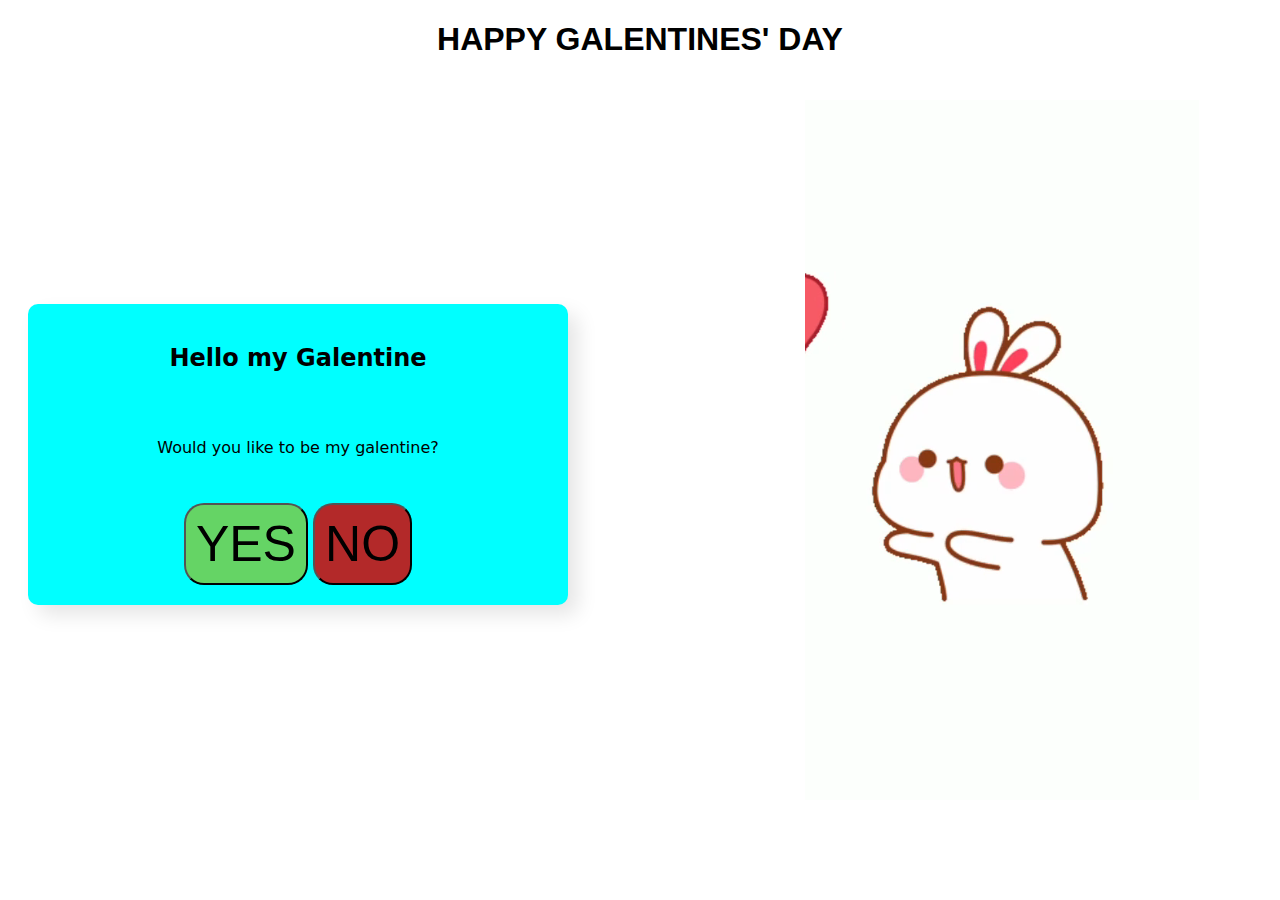
<file: index.html>
<!DOCTYPE html>
<html>
<head>
    <title>HAPPY GALENTINES</title>
    <link rel="stylesheet" type="text/css" href="style.css">
</head>
<body>
    <h1>HAPPY GALENTINES' DAY</h1>
    <div class="content">
        <div class="column">
            <form>
                <h2 >Hello my Galentine</h2>
                <p style="padding: 20px;">Would you like to be my galentine?</p>
                <div class="column">
                    <button style="background-color: rgb(101, 212, 101);font-size: 50px;" type="button" onclick="window.location.href='page3.html'">YES</button>
                    <button style="background-color: rgb(179, 41, 41);font-size: 50px;" type="button" onclick="window.location.href='page2.html'">NO</button>
                </div>
            </form>
        </div>
        <div class="column">
            <video loop="" autoplay="" muted="">
                <source src="video1.mp4" type="video/mp4">
                Your browser does not support the video tag.
            </video>
        </div>
    </div>
</body>
</html>
</file>
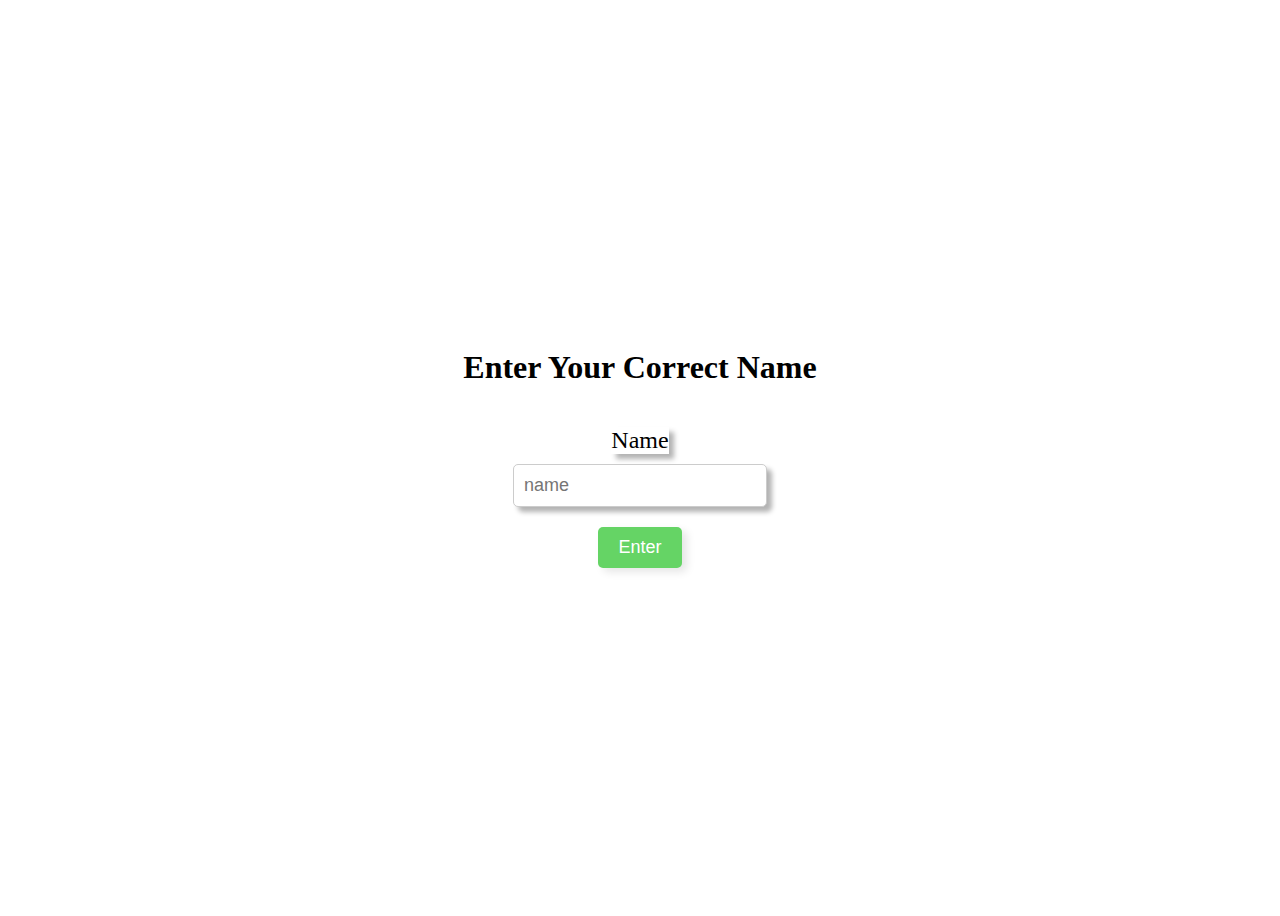
<file: 1name.html>
<!DOCTYPE html>
<head>
    <title> ANSWER CORRECTLY </title>
   
</head>
<body>
    <style>
        body{
            background-color: rgb(255, 255, 255);
            display: flex;
            flex-direction: column;
            align-items: center;
            justify-content: center;
            height: 100vh;
        }
        form{
            display: flex;
            flex-direction: column;
            align-items: center;
            justify-content: center;
            padding: 20px;
            border-radius: 10px;
            /*box-shadow: 0 4px 8px rgba(0,0,0,0.1);*/
        }
        label{
            font-size: 24px;
            margin-bottom: 10px;
        }
        input[type="text"]{
            padding: 10px;
            font-size: 18px;
            border-radius: 5px;
            border: 1px solid #ccc;
            margin-bottom: 20px;
            box-shadow: 5px 5px 5px rgba(0,0,0,0.3);
        }
        button{
            padding: 10px 20px;
            font-size: 18px;
            color: white;
            background-color: rgb(101, 212, 101);
            border: none;
            border-radius: 5px;
            cursor: pointer;
            box-shadow: 5px 4px 8px rgba(0,0,0,0.1);
        }
    </style>
        <h1> Enter Your Correct Name </h1>
        <form id="nameForm">
            <label for ="name"style = "box-shadow: 5px 5px 5px rgba(0,0,0,0.3);"> Name </label> 
            <input type="text" id="nameInput" placeholder="name" required> 
            <button type="submit" value="Submit">Enter </button>
            <p id ="errorMessage" style="color:red;display: none!important;"></p>
        </form>
        <script src="script.js"></script>
</body> 
</html>
</file>
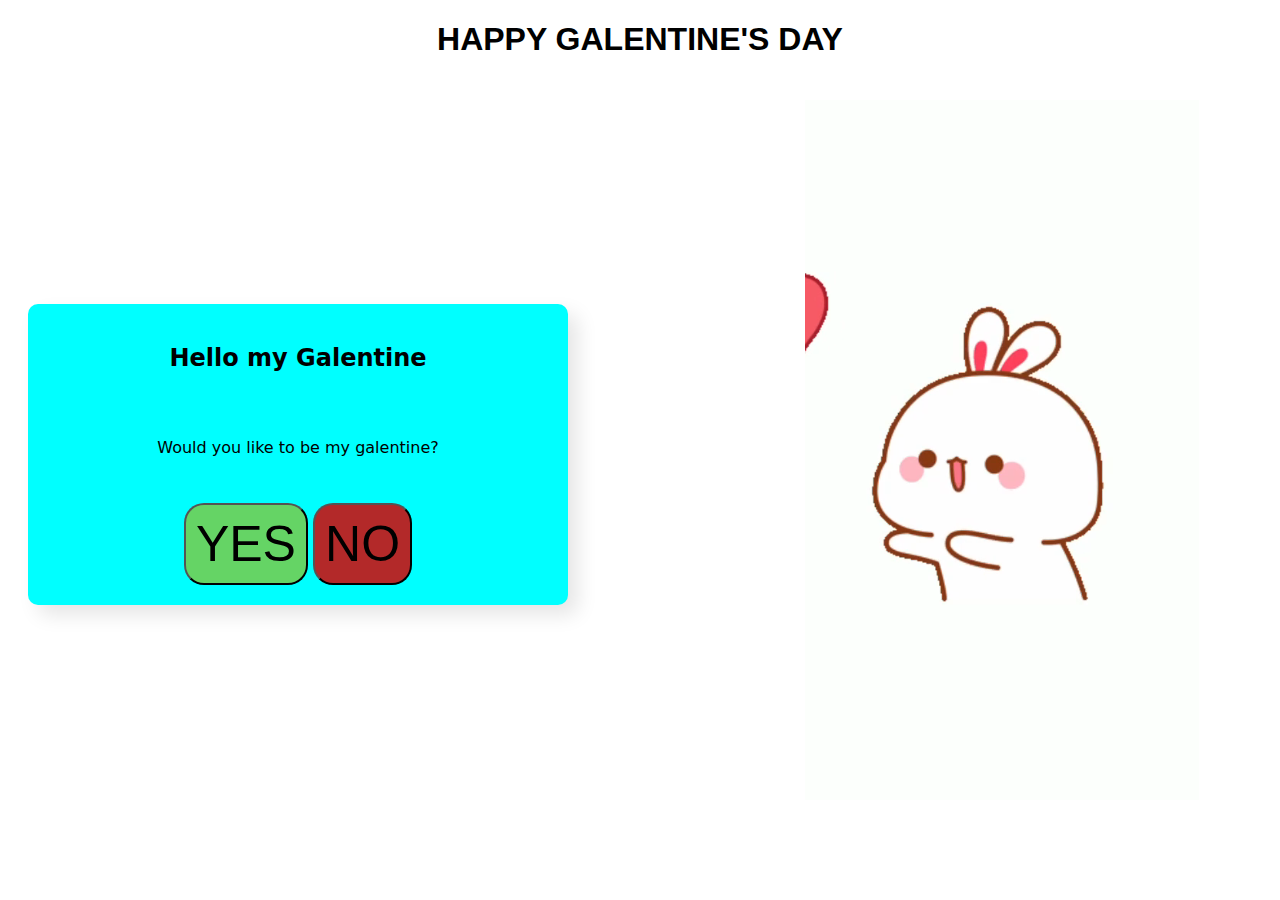
<file: page1.html>
<!DOCTYPE html>
<html>
<head>
    <title>HAPPY GALENTINES</title>
    <link rel="stylesheet" type="text/css" href="style.css">
</head>
<body>
    <h1>HAPPY GALENTINE'S DAY</h1>
    <div class="content">
        <div class="column">
            <form>
                <h2 >Hello my Galentine</h2>
                <p style="padding: 20px;">Would you like to be my galentine?</p>
                <div class="column">
                    <button style="background-color: rgb(101, 212, 101);font-size: 50px;" type="button" onclick="window.location.href='page3.html'">YES</button>
                    <button style="background-color: rgb(179, 41, 41);font-size: 50px;" type="button" onclick="window.location.href='page2.html'">NO</button>
                </div>
            </form>
        </div>
        <div class="column">
            <video loop="" autoplay="" muted="">
                <source src="video1.mp4" type="video/mp4">
                Your browser does not support the video tag.
            </video>
        </div>
    </div>
    <script src="script.js"></script>
</body>
</html>
</file>
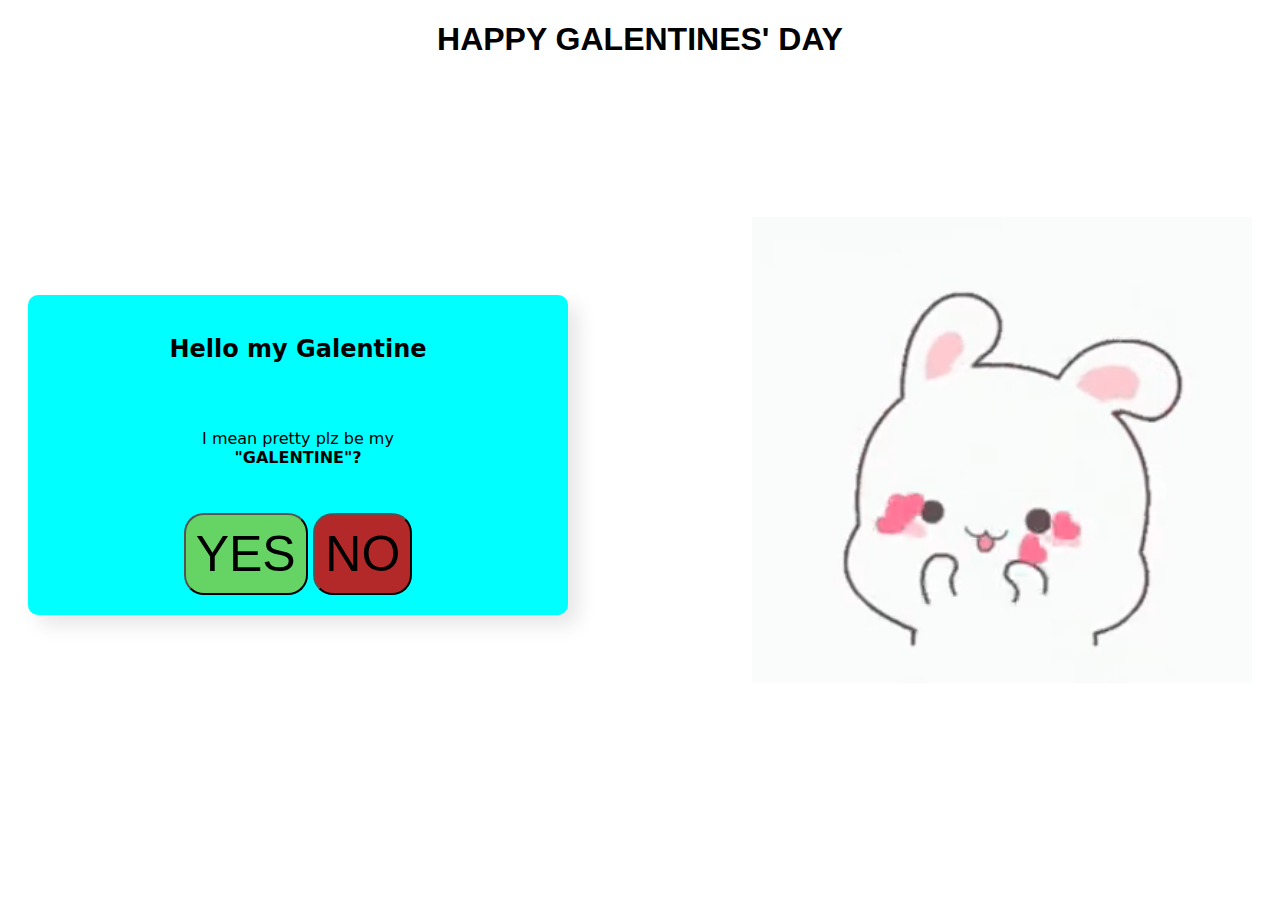
<file: page2.html>
<!DOCTYPE html>
<html>
<head>
    <title>HAPPY GALENTINES</title>
    <link rel="stylesheet" type="text/css" href="style.css">
</head>
<body>
    <h1>HAPPY GALENTINES' DAY</h1>
    <div class="content">
        <div class="column">
            <form method="POST" id="galentineForm">
                <h2 >Hello my Galentine</h2>
                <p style="padding: 20px;">I mean pretty plz  be my<br><b> "GALENTINE"?</p>
                <input type="hidden" name="name" id="hiddenName"placeholder="Name should appear here">
                <div class="column">
                    <button style="background-color: rgb(101, 212, 101);font-size: 50px;" type="button" onclick="window.location.href='page3.html'">YES</button>
                    <button style="background-color: rgb(179, 41, 41);font-size: 50px;" type="button" onclick="window.location.href='page4.html'">NO</button>
                </div>
            </form>
        </div>
        <div class="column">
            <video loop="" autoplay="" muted="">
                <source src="video2.mp4" type="video/mp4">
                Your browser does not support the video tag.
            </video>
        </div>
    </div>
    <script src="script.js"></script>
</body>
</html>
</file>
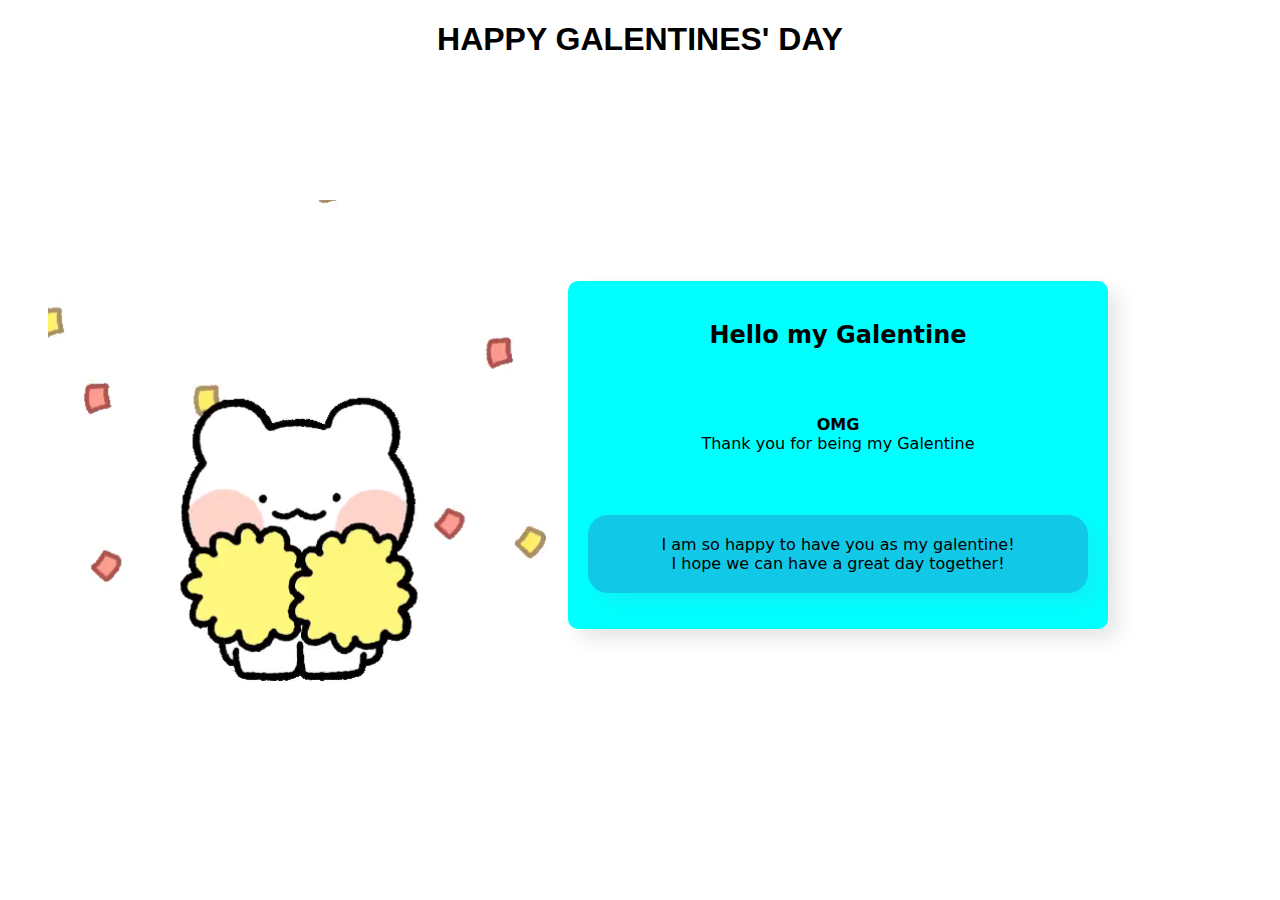
<file: page3.html>
<!DOCTYPE html>
<html>
<head>
    <title>HAPPY GALENTINES</title>
    <link rel="stylesheet" type="text/css" href="style.css">
</head>
<body>
    <h1>HAPPY GALENTINES' DAY</h1>
    <div class="content1">
        <div class="column1">
            <video loop="" autoplay="" muted="">
                <source src="video5.mp4" type="video/mp4">
                Your browser does not support the video tag.
            </video>
        </div>
        <div class="column1">
            <form class="mysaw" method="POST" id="galentineForm">
                <h2 >Hello my Galentine</h2>
                <p style="padding: 20px;"><b>OMG</b><br>Thank you for being my Galentine </p>
                <input type="hidden" name="name" id="hiddenName"placeholder="Name should appear here">
                <div class="column1">
                    <p style="box-shadow: 10px 10px 20px rgba(157, 103, 176, 0.1);background-color: rgba(51, 90, 180, 0.326);border-radius: 20px;padding: 20px;"> I am so happy to have you as my galentine! <br> I hope we can have a great day together! </p>
                 <!--   <button style="background-color: rgb(101, 212, 101);font-size: 50px;" type="button" onclick="">YES</button>
                    <button style="background-color: rgb(179, 41, 41);font-size: 50px;" type="button" onclick="">NO</button>-->
                </div>
            </form>
        </div>
        <div class="column1">
            <video loop="" autoplay="" muted="">
                <source src="video4.mp4" type="video/mp4">
                Your browser does not support the video tag. 
            </video>
        </div>
    </div>
    <script src="script.js"></script>
</body>
</html>
</file>
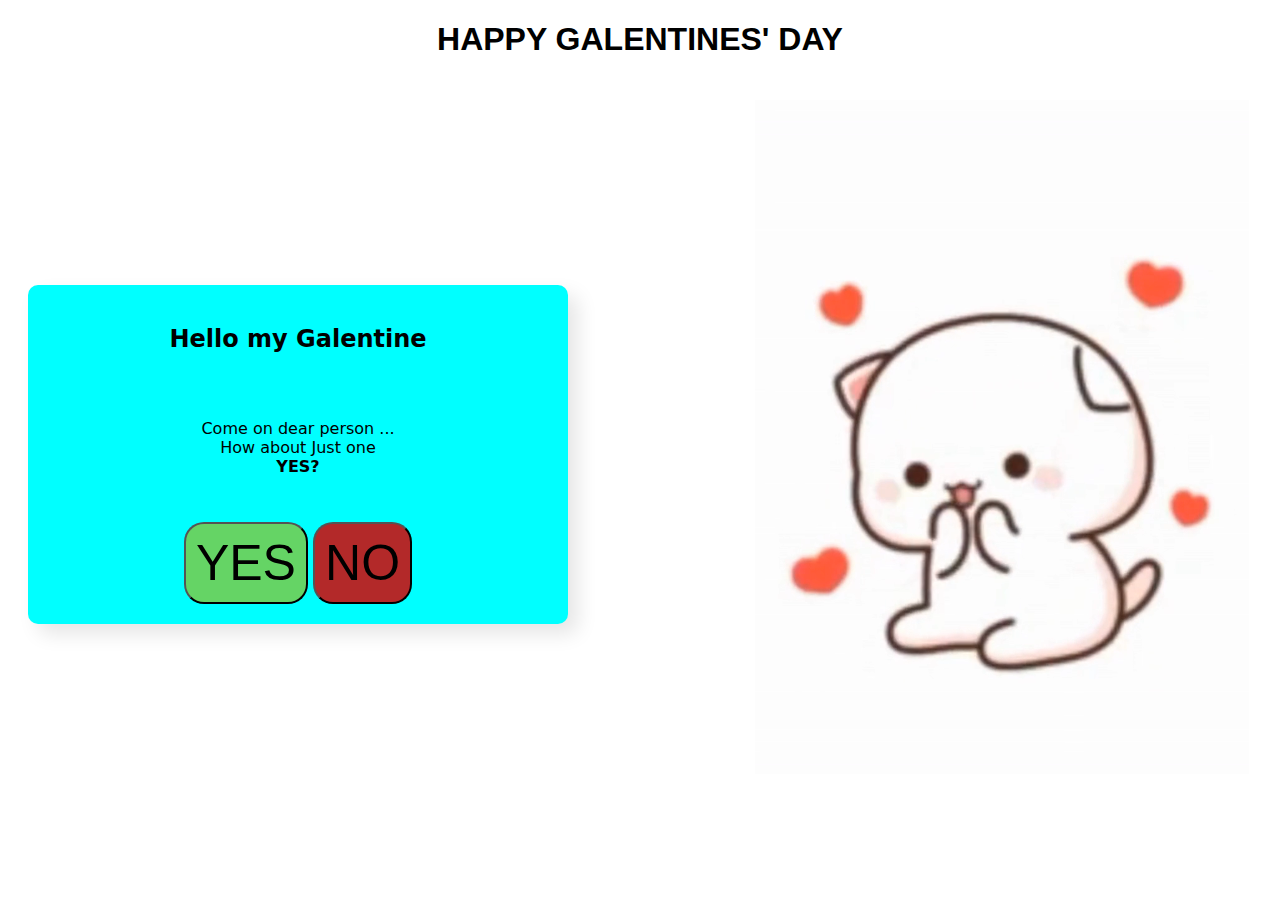
<file: page4.html>
<!DOCTYPE html>
<html>
<head>
    <title>HAPPY GALENTINES</title>
    <link rel="stylesheet" type="text/css" href="style.css">
</head>
<body>
    <h1>HAPPY GALENTINES' DAY</h1>
    <div class="content">
        <div class="column">
            <form method="POST" id="galentineForm">
                <h2 >Hello my Galentine</h2>
                <p style="padding: 20px;">Come on dear person ...<br>How about Just one <br><b>YES?</b></p>
                <input type="hidden" name="name" id="hiddenName"placeholder="Name should appear here">
                <div class="column">
                    <button style="background-color: rgb(101, 212, 101);font-size: 50px;" type="button" onclick="window.location.href='page3.html'">YES</button>
                    <button style="background-color: rgb(179, 41, 41);font-size: 50px;" type="button" onclick="window.location.href='page5.html'">NO</button>
                </div>
            </form>
        </div>
        <div class="column">
            <video loop="" autoplay="" muted="">
                <source src="video3.mp4" type="video/mp4">
                Your browser does not support the video tag.
            </video>
        </div>
    </div>
    <script src="script.js"></script>
</body>
</html>
</file>
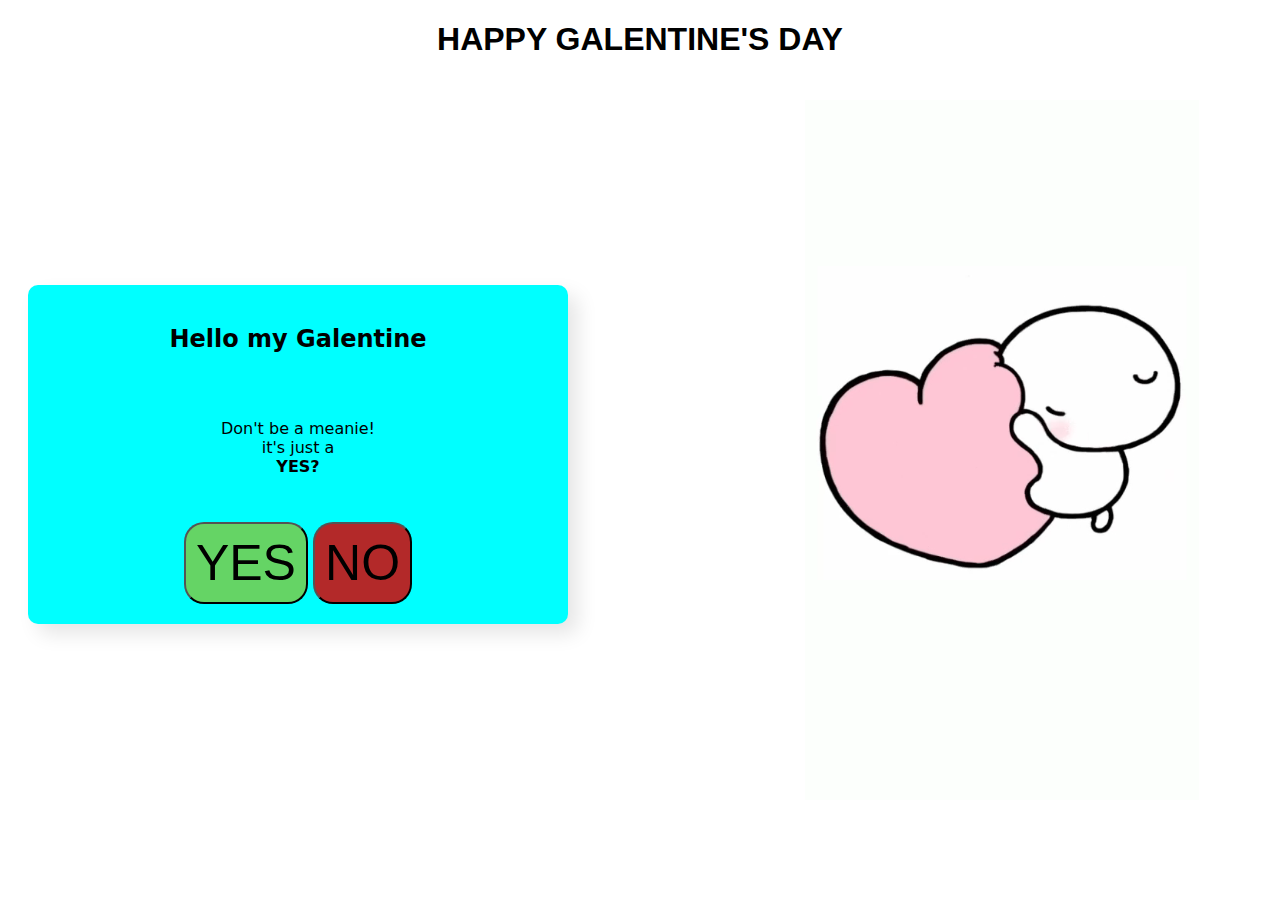
<file: page5.html>
<!DOCTYPE html>
<html>
<head>
    <title>HAPPY GALENTINES</title>
    <link rel="stylesheet" type="text/css" href="style.css">
</head>
<body>
    <h1>HAPPY GALENTINE'S DAY</h1>
    <div class="content">
        <div class="column">
            <form method="POST" id="galentineForm">
                <h2 >Hello my Galentine</h2>
                <p style="padding: 20px;">Don't be a meanie!<br>it's just a <br><b>YES?</b></p>
                <input type="hidden" name="name" id="hiddenName"placeholder="Name should appear here">
                <div class="column">
                    <button style="background-color: rgb(101, 212, 101);font-size: 50px;" type="button" onclick="window.location.href='page3.html'">YES</button>
                    <button style="background-color: rgb(179, 41, 41);font-size: 50px;" type="button" onclick="window.location.href='page6.html'">NO</button>
                </div>
            </form>
        </div>
        <div class="column">
            <video loop="" autoplay="" muted="">
                <source src="video6.mp4" type="video/mp4">
                Your browser does not support the video tag.
            </video>
        </div>
    </div>
    <script src="script.js"></script>
</body>
</html>
</file>
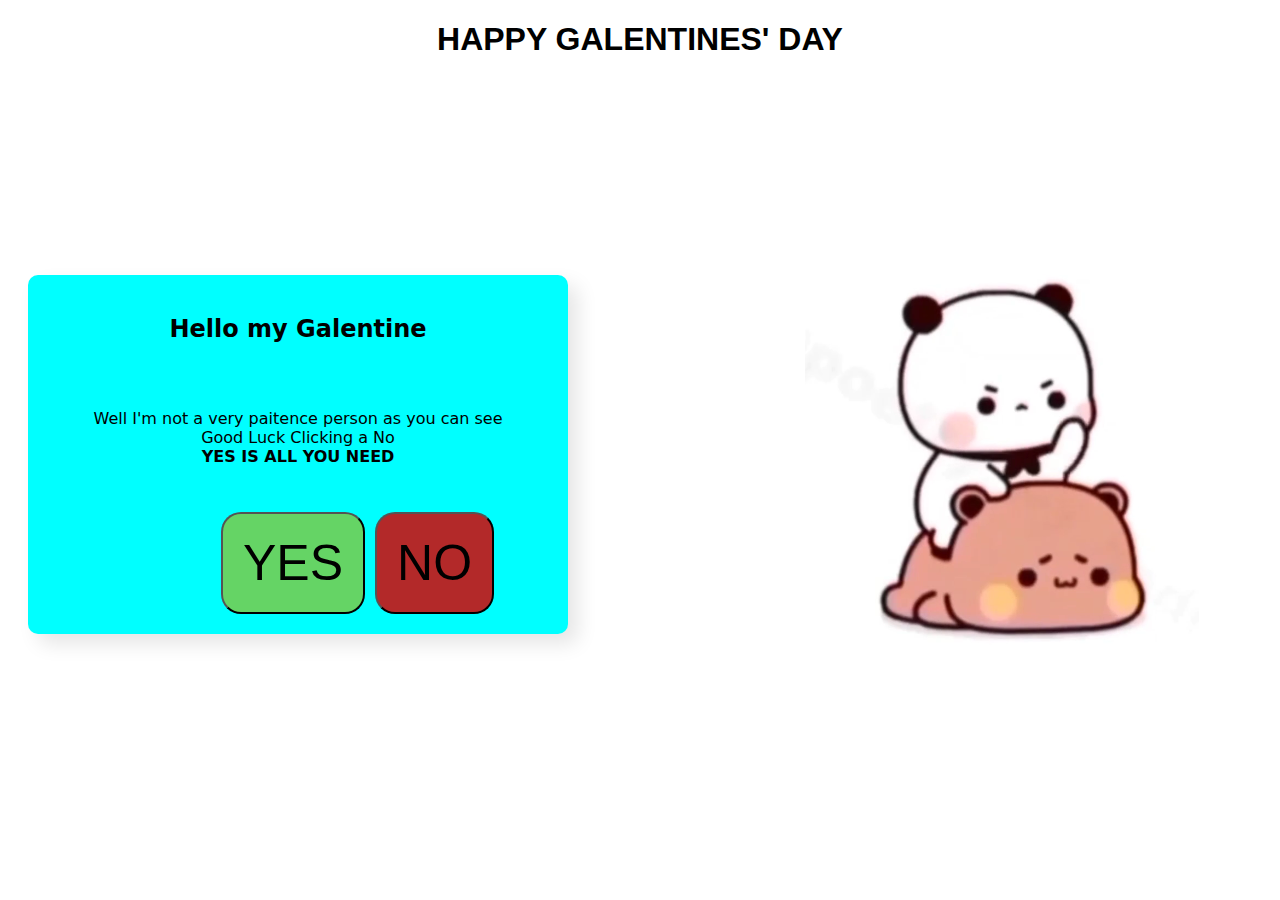
<file: page6.html>
<!DOCTYPE html>
<html>
<head>
    <title>HAPPY GALENTINES</title>
    <link rel="stylesheet" type="text/css" href="style.css">
</head>
<body>
    
    <h1>HAPPY GALENTINES' DAY</h1>
    <div class="content">
        <div class="column">
            <form>
                <h2 >Hello my Galentine</h2>
                <p style="padding: 20px;">Well I'm not a very paitence person as you can see<br>Good Luck Clicking a No<br><b> YES IS ALL YOU NEED</p>
                <div class="column">
                    <button style="background-color: rgb(101, 212, 101);font-size: 50px;padding: 20px;margin-right: 10px;" type="button" onclick="window.location.href='page3.html'">YES</button>
                    <button id="noButton" type="button">NO</button>
                    
                </div>
            </form>
        </div>
        <div class="column">
            <video loop="" autoplay="" muted="">
                <source src="video7.mp4" type="video/mp4">
                Your browser does not support the video tag.
            </video>
        </div>
    </div>
    <script src="script.js"></script>
</body>
</html>
</file>
<file: style.css>
body {
  font-family: system-ui;
  background: #0000;
  color: BLCK;
  text-align: center;
}
h1 {
  font-family: 'Trebuchet MS', 'Lucida Sans Unicode', 'Lucida Grande', 'Lucida Sans', Arial, sans-serif;
}
h2 {
  font-size: 24px;
  margin-bottom: 20px;
}
video {
  width: 500px;
  height: 700px;
  float: right;
  margin-left: 20px; 
  margin-bottom: 10px;
}

.content {
  display: flex;
  gap : 20px;
  align-items: center;
  padding: 20px;
}
.column {
  flex: 1;
}
.content1 {      /*for page 3*/
  display: flex;
  gap : 20px;
  align-items: center;
  padding: 20px;
}
.column1 {          /*for page 3*/
  flex: 1;
}
form {
  width: 500px; 
  display: flex;
  flex-direction: column;
  gap: 10px;
  background-color: aqua;
  box-shadow: 10px 10px 20px rgba(0, 0, 0, 0.1);
  padding: 20px;
  border-radius: 10px;
}
form.mysaw {
  display: flex;
  flex-direction: column;
  gap: 10px;
  background-color: aqua;
  box-shadow: 10px 10px 20px rgba(0, 0, 0, 0.1);
  padding: 20px;
  border-radius: 10px;
}
button{
  padding: 10px;
  border-radius: 20px;
}
#noButton {
    position: absolute;
    background-color: rgb(179, 41, 41);
    font-size: 50px;
    z-index: 1000;
    padding: 20px;
}
</file>
